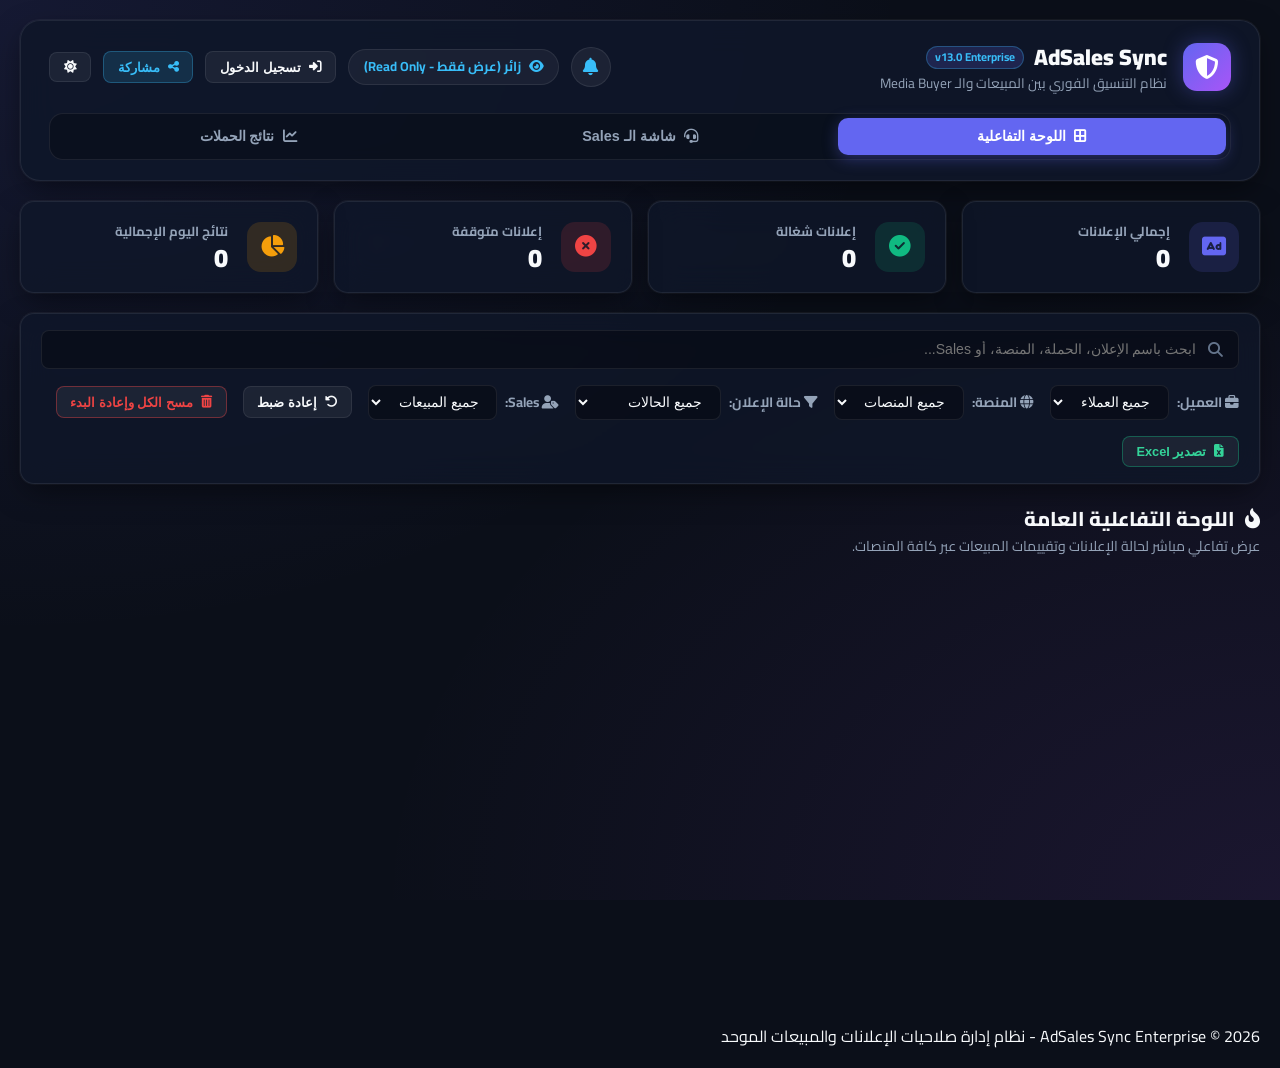
<file: index.html>
<!DOCTYPE html>
<html lang="ar" dir="rtl">
<head>
    <meta charset="UTF-8">
    <meta name="viewport" content="width=device-width, initial-scale=1.0">
    <title>تتبع أداء الإعلانات والمبيعات | AdSales Sync Enterprise v13.0</title>
    <!-- GOOGLE FONTS & FONTAWESOME -->
    <link rel="preconnect" href="https://fonts.googleapis.com">
    <link rel="preconnect" href="https://fonts.gstatic.com" crossorigin>
    <link href="https://fonts.googleapis.com/css2?family=Cairo:wght@400;600;700;800;900&family=Inter:wght@400;600;700;800;900&display=swap" rel="stylesheet">
    <link rel="stylesheet" href="https://cdnjs.cloudflare.com/ajax/libs/font-awesome/6.4.0/css/all.min.css">
    <!-- MAIN ENTERPRISE STYLESHEET -->
    <link rel="stylesheet" href="style.css?v=13.0">
</head>
<body class="dark-mode">
    <div class="app-container">
        <!-- HEADER SECTION -->
        <header class="main-header">
            <div class="header-top-row">
                <div class="brand-section">
                    <div class="logo-icon">
                        <i class="fa-solid fa-shield-halved"></i>
                    </div>
                    <div class="brand-text">
                        <h1>AdSales Sync <span class="version-tag">v13.0 Enterprise</span></h1>
                        <p>نظام التنسيق الفوري بين المبيعات والـ Media Buyer</p>
                    </div>
                </div>
                <div class="header-actions-row">
                    <!-- NOTIFICATION BELL -->
                    <div id="notification-bell-btn" class="notification-bell-container" title="مركز الإشعارات والتنبيهات الحية">
                        <i class="fa-solid fa-bell"></i>
                        <span id="unread-count-badge" class="unread-badge hidden">0</span>
                    </div>
                    <!-- ROLE INDICATOR / LOGIN STATUS -->
                    <div id="role-badge" class="role-indicator-badge" title="انقر لتغيير أو تسجيل الدخول بصلاحيتك">
                        <i class="fa-solid fa-eye"></i> <span id="role-text">زائر (عرض فقط - Read Only)</span>
                    </div>
                    <button id="login-role-btn" class="btn btn-secondary btn-sm"><i class="fa-solid fa-right-to-bracket"></i> تسجيل الدخول</button>
                    <button id="logout-btn" class="btn btn-secondary btn-sm hidden"><i class="fa-solid fa-right-from-bracket"></i> خروج</button>
                    <button id="share-link-btn" class="btn btn-share btn-sm"><i class="fa-solid fa-share-nodes"></i> مشاركة</button>
                    <button id="theme-toggle-btn" class="btn btn-secondary btn-sm" title="تبديل المظهر"><i class="fa-solid fa-sun"></i></button>
                </div>
            </div>
            <!-- VIEW SWITCHER TABS -->
            <div class="view-switcher">
                <button class="nav-btn active" data-view="live-board"><i class="fa-solid fa-border-all"></i> اللوحة التفاعلية</button>
                <button class="nav-btn" data-view="sales-view"><i class="fa-solid fa-headset"></i> شاشة الـ Sales</button>
                <button class="nav-btn" data-view="results-view"><i class="fa-solid fa-chart-line"></i> نتائج الحملات</button>
                <button class="nav-btn admin-mb-only hidden" data-view="media-buyer-view"><i class="fa-solid fa-sliders"></i> إدارة الحملات</button>
            </div>
        </header>
        <!-- METRICS OVERVIEW BAR -->
        <section class="metrics-bar">
            <div class="metric-card card-total">
                <div class="metric-icon"><i class="fa-solid fa-rectangle-ad"></i></div>
                <div class="metric-info"><span class="metric-label">إجمالي الإعلانات</span><h3 id="stat-total-ads">0</h3></div>
            </div>
            <div class="metric-card card-winning">
                <div class="metric-icon"><i class="fa-solid fa-circle-check"></i></div>
                <div class="metric-info"><span class="metric-label">إعلانات شغالة</span><h3 id="stat-winning-ads">0</h3></div>
            </div>
            <div class="metric-card card-pause">
                <div class="metric-icon"><i class="fa-solid fa-circle-xmark"></i></div>
                <div class="metric-info"><span class="metric-label">إعلانات متوقفة</span><h3 id="stat-pause-ads">0</h3></div>
            </div>
            <div class="metric-card card-testing">
                <div class="metric-icon"><i class="fa-solid fa-chart-pie"></i></div>
                <div class="metric-info"><span class="metric-label">نتائج اليوم الإجمالية</span><h3 id="stat-results-today">0</h3></div>
            </div>
        </section>
        <!-- FILTERS & SEARCH CONTROLS -->
        <section class="controls-bar">
            <div class="search-box">
                <i class="fa-solid fa-magnifying-glass"></i>
                <input type="text" id="search-input" placeholder="ابحث باسم الإعلان، الحملة، المنصة، أو Sales...">
            </div>
            <div class="filter-group">
                <div class="filter-item">
                    <label for="filter-client"><i class="fa-solid fa-briefcase"></i> العميل:</label>
                    <select id="filter-client"><option value="all">جميع العملاء</option></select>
                </div>
                <div class="filter-item">
                    <label for="filter-platform"><i class="fa-solid fa-globe"></i> المنصة:</label>
                    <select id="filter-platform"><option value="all">جميع المنصات</option><option value="meta">🔵 Meta</option><option value="tiktok">🎵 TikTok</option><option value="google">🔴 Google</option><option value="snapchat">🟡 Snapchat</option></select>
                </div>
                <div class="filter-item">
                    <label for="filter-status"><i class="fa-solid fa-filter"></i> حالة الإعلان:</label>
                    <select id="filter-status"><option value="all">جميع الحالات</option><option value="active">🟢 شغال (نشط)</option><option value="pause">🔴 متوقف</option></select>
                </div>
                <div class="filter-item">
                    <label for="filter-sales"><i class="fa-solid fa-user-tag"></i> Sales:</label>
                    <select id="filter-sales"><option value="all">جميع المبيعات</option></select>
                </div>
                <button id="reset-filters-btn" class="btn btn-secondary btn-sm"><i class="fa-solid fa-rotate-left"></i> إعادة ضبط</button>
                <button id="reset-all-ads-btn" class="btn btn-secondary btn-sm admin-mb-only" style="color:#ef4444; border-color:rgba(239,68,68,0.4);"><i class="fa-solid fa-trash-can"></i> مسح الكل وإعادة البدء</button>
                <button id="export-excel-btn" class="btn btn-secondary btn-sm" style="color:#34d399; border-color:rgba(16,185,129,0.4);"><i class="fa-solid fa-file-excel"></i> تصدير Excel</button>
            </div>
        </section>
        <!-- MAIN CONTENT PANELS -->
        <main class="main-content">
            <section id="view-live-board" class="view-panel active">
                <div class="panel-header"><h2><i class="fa-solid fa-fire-flame-curved"></i> اللوحة التفاعلية العامة</h2><p>عرض تفاعلي مباشر لحالة الإعلانات وتقييمات المبيعات عبر كافة المنصات.</p></div>
                <div id="live-ads-grid" class="campaigns-stack-container"></div>
            </section>
            <section id="view-sales-view" class="view-panel">
                <div class="panel-header"><h2><i class="fa-solid fa-headset"></i> شاشة الـ Sales (تقييم جودة الـ Leads والتوجيه)</h2><p>قم بتحديد جودة المحادثات لكل إعلان وكتابة ملاحظاتك للميديا باير (خاص بحسابات Sales أو Admin).</p></div>
                <div class="table-responsive desktop-only"><table class="data-table"><thead><tr><th>المنصة</th><th>الإعلان والهدف</th><th>الحملة والمجموعة</th><th>الـ Sales</th><th>جودة الـ Leads (تقييمك)</th><th>حالة الإعلان (تنفيذ الميديا باير)</th><th>ملاحظاتك للميديا باير</th><th>التحديث</th></tr></thead><tbody id="sales-table-body"></tbody></table></div>
                <div id="sales-mobile-cards" class="sales-mobile-grid mobile-only"></div>
            </section>
            <section id="view-results-view" class="view-panel">
                <div class="panel-header" style="display: flex; justify-content: space-between; align-items: center; flex-wrap: wrap; gap: 12px;"><div><h2><i class="fa-solid fa-chart-line"></i> نتائج الحملات (Campaign Results)</h2><p>تقرير مباشر لعدد الرسائل/النتائج والتاريخ لكل إعلان بدون الحاجة لإرسال Screenshots.</p></div><div style="display: flex; gap: 10px; align-items: center; flex-wrap: wrap;"><div style="display: flex; align-items: center; gap: 6px; background: rgba(255,255,255,0.06); padding: 6px 12px; border-radius: 8px; border: 1px solid var(--border-color);"><label for="results-date-picker" style="font-size: 0.82rem; font-weight: 700; color: var(--text-secondary);"><i class="fa-solid fa-calendar-days"></i> تاريخ التقرير:</label><input type="date" id="results-date-picker" style="background: transparent; color: var(--text-color); border: none; font-size: 0.85rem; font-weight: 700; font-family: inherit; cursor: pointer;"></div><button id="export-results-excel-btn" class="btn btn-secondary btn-sm" style="color:#34d399; border-color:rgba(16,185,129,0.4);"><i class="fa-solid fa-file-excel"></i> تصدير التقرير (Excel)</button></div></div>
                <div class="table-responsive desktop-only"><table class="data-table"><thead><tr id="results-table-header"><th>المنصة</th><th>الإعلان والهدف</th><th>الحملة والمجموعة</th><th>التاريخ (انقر للتغيير بالتقويم)</th><th>عدد الرسائل (النتيجة الرئيسية)</th><th>المؤشرات المخصصة (إضافة/حذف)</th><th>إجراءات التقويم والنتائج</th></tr></thead><tbody id="results-table-body"></tbody></table></div>
                <div id="results-mobile-cards" class="sales-mobile-grid mobile-only"></div>
            </section>
            <section id="view-media-buyer-view" class="view-panel">
                <div class="panel-header" style="display: flex; justify-content: space-between; align-items: center; flex-wrap: wrap; gap: 12px;"><div><h2><i class="fa-solid fa-sliders"></i> إدارة وتعيين الإعلانات (Media Buyer & Admin Desk)</h2><p>إضافة وتعديل بيانات الإعلانات وتحديد المنصة والهدف وتعيين الـ Sales.</p></div><button class="btn btn-primary btn-md open-add-ad-modal-btn"><i class="fa-solid fa-plus-circle"></i> + إضافة حملة إعلانية جديدة</button></div>
                <div class="table-responsive desktop-only"><table class="data-table"><thead><tr><th>المنصة</th><th>اسم الإعلان</th><th>المجموعة الإعلانية</th><th>اسم الحملة</th><th>الـ Sales المتابع</th><th>تقييم الجودة</th><th>حالة الإعلان</th><th>التحكم والإجراءات</th></tr></thead><tbody id="media-buyer-table-body"></tbody></table></div>
            </section>
        </main>
        <!-- MODALS CONTAINER -->
        <div id="role-modal" class="modal-overlay hidden">
            <div class="modal-content" style="max-width: 440px;">
                <div class="modal-header"><h3><i class="fa-solid fa-lock"></i> تسجيل دخول الأعضاء</h3><button class="close-btn" id="close-role-modal-btn"><i class="fa-solid fa-xmark"></i></button></div>
                <form id="role-form">
                    <div class="form-group"><label for="login-username">اسم المستخدم (Username) <span class="required">*</span></label><input type="text" id="login-username" placeholder="أدخل اسم المستخدم الخاص بك" required></div>
                    <div class="form-group"><label for="login-password">كلمة المرور (Password) <span class="required">*</span></label><input type="password" id="login-password" placeholder="أدخل كلمة المرور" required></div>
                    <div class="modal-footer"><button type="button" class="btn btn-secondary" id="cancel-role-modal-btn">إلغاء</button><button type="submit" class="btn btn-primary"><i class="fa-solid fa-right-to-bracket"></i> تسجيل الدخول</button></div>
                </form>
            </div>
        </div>
        <div id="ad-modal" class="modal-overlay hidden">
            <div class="modal-content" style="max-width: 720px;">
                <div class="modal-header"><h3 id="modal-title"><i class="fa-solid fa-layer-group"></i> إنشاء حملة إعلانية جديدة</h3><button class="close-btn" id="close-modal-btn"><i class="fa-solid fa-xmark"></i></button></div>
                <form id="ad-form"><input type="hidden" id="ad-id">
                    <div class="form-row"><div class="form-group"><label for="ad-client">اسم حساب العميل / البراند <span class="required">*</span></label><input type="text" id="ad-client" placeholder="مثال: شركة الفارس للأمن والسلامة" required></div><div class="form-group"><label for="ad-campaign">اسم الحملة (Campaign Name) <span class="required">*</span></label><input type="text" id="ad-campaign" placeholder="مثال: Campaign_FireSafety_Cairo" required></div></div>
                    <div class="form-row"><div class="form-group"><label for="ad-platform">المنصة الإعلانية (Platform) <span class="required">*</span></label><select id="ad-platform" required><option value="meta">🔵 Meta (Facebook & Instagram)</option><option value="tiktok">🎵 TikTok Ads</option><option value="google">🔴 Google Ads</option><option value="snapchat">🟡 Snapchat Ads</option></select></div><div class="form-group"><label for="ad-objective">نوع/هدف الحملة (Objective)</label><input type="text" id="ad-objective" placeholder="مثال: رسائل واتساب مباشرة"></div></div>
                    <div class="form-group"><label for="ad-sales">مسؤول المبيعات المتابع (Sales Rep) <span class="required">*</span></label><select id="ad-sales" required><option value="" disabled selected>-- اختر مسؤول المبيعات --</option></select></div>
                    <div id="single-ad-edit-fields" class="hidden form-row"><div class="form-group"><label for="ad-name">اسم الإعلان / الكود <span class="required">*</span></label><input type="text" id="ad-name" placeholder="مثال: Ad 01 - Carousel"></div><div class="form-group"><label for="ad-adset">المجموعة الإعلانية (AdSet) <span class="required">*</span></label><input type="text" id="ad-adset" placeholder="مثال: AdSet_Business_Owners"></div></div>
                    <div id="multi-adset-builder-wrapper"><div style="display:flex; justify-content:space-between; align-items:center; margin-bottom:10px;"><h4 style="font-size:0.95rem; font-weight:800; color:var(--accent-blue);"><i class="fa-solid fa-cubes"></i> هيكل المجموعات الإعلانية الإعلانات (AdSets Builder)</h4><button type="button" class="btn btn-secondary btn-sm" onclick="addAdSetToBuilder()"><i class="fa-solid fa-plus"></i> + إضافة مجموعة جدیدة</button></div><div id="adset-builder-container" style="display:flex; flex-direction:column; gap:12px;"></div></div>
                    <div class="form-group"><label for="ad-notes">توجيهات أولية للـ Sales (اختياري)</label><textarea id="ad-notes" rows="2" placeholder="أضف ملاحظات تفيد المبيعات..."></textarea></div>
                    <div class="modal-footer"><button type="button" class="btn btn-secondary" id="cancel-modal-btn">إلغاء</button><button type="submit" class="btn btn-primary"><i class="fa-solid fa-floppy-disk"></i> <span id="submit-ad-btn-text">حفظ الإعلان</span></button></div>
                </form>
            </div>
        </div>
        <div id="daily-result-modal" class="modal-overlay hidden">
            <div class="modal-content" style="max-width: 480px;">
                <div class="modal-header"><h3><i class="fa-solid fa-calendar-plus"></i> تسجيل وتحديث نتائج اليوم بالتقويم</h3><button class="close-btn" onclick="document.getElementById('daily-result-modal').classList.add('hidden');"><i class="fa-solid fa-xmark"></i></button></div>
                <form id="daily-result-form"><input type="hidden" id="entry-ad-id"><div class="form-group"><label for="entry-date"><i class="fa-solid fa-calendar-day"></i> اختر التاريخ (Date) <span class="required">*</span></label><input type="date" id="entry-date" required style="font-weight:700;"></div><div id="dynamic-metrics-inputs-container"></div><div class="modal-footer"><button type="button" class="btn btn-secondary" onclick="document.getElementById('daily-result-modal').classList.add('hidden');">إلغاء</button><button type="submit" class="btn btn-primary"><i class="fa-solid fa-floppy-disk"></i> حفظ نتائج التاريخ</button></div></form>
            </div>
        </div>
        <div id="custom-metric-modal" class="modal-overlay hidden">
            <div class="modal-content" style="max-width: 460px;">
                <div class="modal-header"><h3><i class="fa-solid fa-plus-square"></i> إضافة مؤشر مخصص للإعلان</h3><button class="close-btn" onclick="document.getElementById('custom-metric-modal').classList.add('hidden');"><i class="fa-solid fa-xmark"></i></button></div>
                <form id="custom-metric-form"><input type="hidden" id="metric-ad-id"><div class="form-group"><label for="metric-label">اسم المؤشر الجديد <span class="required">*</span></label><input type="text" id="metric-label" placeholder="مثال: CPR أو Frequency" required></div><div class="form-group"><label for="metric-unit">وحدة القياس (اختياري)</label><input type="text" id="metric-unit" placeholder="مثال: ج.م / % / محادثة"></div><div class="modal-footer"><button type="button" class="btn btn-secondary" onclick="document.getElementById('custom-metric-modal').classList.add('hidden');">إلغاء</button><button type="submit" class="btn btn-primary"><i class="fa-solid fa-plus-circle"></i> إضافة المؤشر</button></div></form>
            </div>
        </div>
        <!-- HISTORICAL LOG & ANALYTICS MODAL (FOR ALL USERS) -->
        <div id="history-modal" class="modal-overlay hidden">
            <div class="modal-content" style="max-width: 820px;">
                <div class="modal-header"><h3 id="history-modal-title"><i class="fa-solid fa-clock-rotate-left"></i> سجل وتقارير نتائج الإعلان بالتقويم</h3><button class="close-btn" onclick="document.getElementById('history-modal').classList.add('hidden');"><i class="fa-solid fa-xmark"></i></button></div>
                <div class="history-filter-bar" style="background: rgba(0,0,0,0.3); border: 1px solid var(--border-color); padding: 12px; border-radius: 12px; display: flex; flex-direction: column; gap: 10px;"><div style="display: flex; gap: 8px; flex-wrap: wrap; align-items: center; justify-content: space-between;"><div style="display: flex; gap: 6px; flex-wrap: wrap; align-items: center;"><span style="font-size: 0.8rem; font-weight: 800; color: var(--text-secondary);"><i class="fa-solid fa-filter"></i> الفلترة الزمنية:</span><button type="button" class="btn btn-secondary btn-sm history-preset-btn active" data-preset="all">🌐 الكل</button><button type="button" class="btn btn-secondary btn-sm history-preset-btn" data-preset="7days">⚡ آخر 7 أيام</button><button type="button" class="btn btn-secondary btn-sm history-preset-btn" data-preset="30days">📅 آخر 30 يوم</button><button type="button" class="btn btn-secondary btn-sm history-preset-btn" data-preset="thisMonth">🗓️ هذا الشهر</button></div><div style="display:flex; gap:6px;"><button type="button" id="copy-history-report-btn" class="btn btn-share btn-sm"><i class="fa-solid fa-copy"></i> 📋 نسخ الواتساب</button><button type="button" id="export-history-excel-btn" class="btn btn-secondary btn-sm" style="color:#34d399; border-color:rgba(16,185,129,0.4);"><i class="fa-solid fa-file-excel"></i> تصدير Excel</button></div></div><div style="display: flex; gap: 10px; align-items: center; flex-wrap: wrap; font-size: 0.82rem; font-weight: 700; color: var(--text-secondary);"><div style="display: flex; align-items: center; gap: 4px;"><label>من (From):</label><input type="date" id="history-start-date" style="background: rgba(0,0,0,0.4); color: var(--text-primary); border: 1px solid var(--border-color); padding: 4px 8px; border-radius: 6px; font-size: 0.8rem; font-family: inherit;"></div><div style="display: flex; align-items: center; gap: 4px;"><label>إلى (To):</label><input type="date" id="history-end-date" style="background: rgba(0,0,0,0.4); color: var(--text-primary); border: 1px solid var(--border-color); padding: 4px 8px; border-radius: 6px; font-size: 0.8rem; font-family: inherit;"></div><button type="button" id="apply-custom-history-date-btn" class="btn btn-primary btn-sm" style="padding: 3px 10px; font-size: 0.78rem;">تطبيق النطاق</button></div></div>
                <div id="history-kpi-cards" style="display: grid; grid-template-columns: repeat(auto-fit, minmax(170px, 1fr)); gap: 10px;"></div>
                <div id="history-chart-container" style="background: rgba(0,0,0,0.25); border: 1px solid var(--border-color); border-radius: 12px; padding: 12px; display: flex; flex-direction: column; gap: 8px;"><div style="display: flex; justify-content: space-between; align-items: center; font-size: 0.82rem; font-weight: 800; color: var(--accent-blue);"><span><i class="fa-solid fa-chart-simple"></i> الرسم البياني لأداء الفترة المختارة</span><span id="history-chart-range-label" style="font-size: 0.75rem; color: var(--text-muted);"></span></div><div id="history-bar-chart" style="display: flex; align-items: flex-end; gap: 8px; height: 130px; padding-top: 20px; overflow-x: auto; border-bottom: 1px solid rgba(255,255,255,0.1);"></div></div>
                <div style="padding: 0.5rem 0;"><div class="table-responsive"><table class="data-table"><thead><tr id="history-table-header"><th>التاريخ (Date)</th><th>عدد النتائج / الرسائل</th><th>المؤشرات المخصصة</th></tr></thead><tbody id="history-table-body"></tbody></table></div></div>
                <div class="modal-footer"><button type="button" class="btn btn-secondary" onclick="document.getElementById('history-modal').classList.add('hidden');">إغلاق السجل</button></div>
            </div>
        </div>
        <!-- NOTIFICATION DRAWER DROPDOWN -->
        <div id="notification-drawer" class="notification-drawer hidden">
            <div class="drawer-header">
                <h4><i class="fa-solid fa-bell" style="color:var(--accent-blue);"></i> مركز الإشعارات الحية</h4>
                <button id="mark-all-read-btn" class="btn btn-secondary btn-sm" style="font-size:0.75rem; padding:2px 8px;"><i class="fa-solid fa-check-double"></i> تم قراءة الكل</button>
            </div>
            <div id="notifications-list" class="drawer-body"></div>
        </div>
        <!-- FLOATING TOAST NOTIFICATIONS CONTAINER -->
        <div id="toast-container" class="toast-container"></div>
        <footer class="app-footer"><p>AdSales Sync Enterprise &copy; 2026 - نظام إدارة صلاحيات الإعلانات والمبيعات الموحد</p></footer>
    </div>
    <script src="app.js?v=13.0"></script>
</body>
</html>
</file>
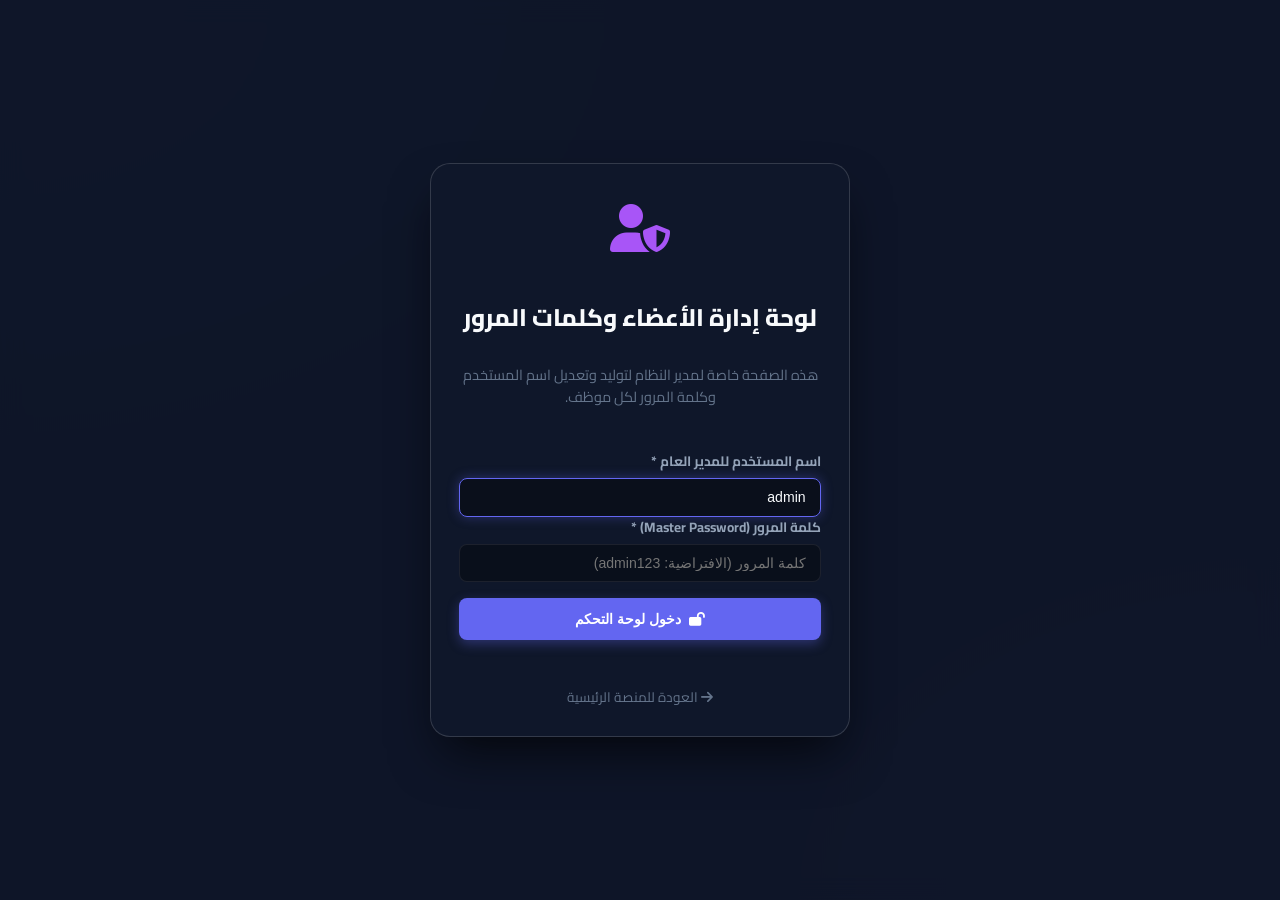
<file: admin.html>
<!DOCTYPE html>
<html lang="ar" dir="rtl">
<head>
    <meta charset="UTF-8">
    <meta name="viewport" content="width=device-width, initial-scale=1.0, maximum-scale=1.0, user-scalable=no">
    <title>لوحة التحكم وإدارة الصلاحيات والشركاء | AdSales Sync Admin</title>
    <link rel="preconnect" href="https://fonts.googleapis.com">
    <link rel="preconnect" href="https://fonts.gstatic.com" crossorigin>
    <link href="https://fonts.googleapis.com/css2?family=Cairo:wght@400;600;700;800;900&family=Inter:wght@400;500;600;700;800&display=swap" rel="stylesheet">
    <link rel="stylesheet" href="https://cdnjs.cloudflare.com/ajax/libs/font-awesome/6.4.0/css/all.min.css">
    <link rel="stylesheet" href="style.css?v=5.0">
    <style>
        .admin-auth-overlay {
            position: fixed; top: 0; left: 0; width: 100%; height: 100%;
            background: rgba(15, 23, 42, 0.95); backdrop-filter: blur(12px);
            z-index: 99999; display: flex; align-items: center; justify-content: center; padding: 1rem;
        }
        .admin-card-header { display: flex; justify-content: space-between; align-items: center; margin-bottom: 1.5rem; }
        .badge-role { padding: 0.25rem 0.75rem; border-radius: 999px; font-size: 0.8rem; font-weight: 700; }
        .badge-admin { background: rgba(236, 72, 153, 0.2); color: #f472b6; border: 1px solid rgba(236, 72, 153, 0.4); }
        .badge-mediabuyer { background: rgba(59, 130, 246, 0.2); color: #60a5fa; border: 1px solid rgba(59, 130, 246, 0.4); }
        .badge-sales { background: rgba(16, 185, 129, 0.2); color: #34d399; border: 1px solid rgba(16, 185, 129, 0.4); }
        .user-tag-display {
            font-family: 'Inter', monospace; background: var(--surface-bg);
            padding: 0.2rem 0.6rem; border-radius: 6px; border: 1px solid var(--border-color);
            font-size: 0.85rem; color: var(--accent-gold); font-weight: 600;
        }
    </style>
</head>
<body class="dark-mode">

    <div id="admin-auth-gate" class="admin-auth-overlay">
        <div class="modal-content" style="max-width: 420px; text-align: center; border: 1px solid rgba(168, 85, 247, 0.4);">
            <div style="font-size: 3rem; color: var(--accent-purple); margin-bottom: 1rem;">
                <i class="fa-solid fa-user-shield"></i>
            </div>
            <h2 style="margin-bottom: 0.5rem; font-weight: 800;">لوحة إدارة الأعضاء وكلمات المرور</h2>
            <p style="color: var(--text-muted); font-size: 0.9rem; margin-bottom: 1.5rem;">
                هذه الصفحة خاصة لمدير النظام لتوليد وتعديل اسم المستخدم وكلمة المرور لكل موظف.
            </p>
            <form id="admin-login-form">
                <div class="form-group" style="text-align: right;">
                    <label for="admin-user-input">اسم المستخدم للمدير العام <span class="required">*</span></label>
                    <input type="text" id="admin-user-input" value="admin" placeholder="اسم المستخدم (الافتراضي: admin)" required autofocus>
                </div>
                <div class="form-group" style="text-align: right;">
                    <label for="admin-pass-input">كلمة المرور (Master Password) <span class="required">*</span></label>
                    <input type="password" id="admin-pass-input" placeholder="كلمة المرور (الافتراضية: admin123)" required>
                </div>
                <button type="submit" class="btn btn-primary" style="width: 100%; justify-content: center; padding: 0.8rem; margin-top: 1rem;">
                    <i class="fa-solid fa-lock-open"></i> دخول لوحة التحكم
                </button>
            </form>
            <div style="margin-top: 1.5rem;">
                <a href="/" style="color: var(--text-muted); text-decoration: none; font-size: 0.85rem;"><i class="fa-solid fa-arrow-right"></i> العودة للمنصة الرئيسية</a>
            </div>
        </div>
    </div>

    <div class="app-container" id="admin-main-dashboard" style="display: none;">
        <header class="main-header">
            <div class="header-top-row">
                <div class="brand-section">
                    <div class="logo-icon" style="background: linear-gradient(135deg, #a855f7, #ec4899);"><i class="fa-solid fa-sliders"></i></div>
                    <div class="brand-text">
                        <h1>AdSales Sync <span class="version-tag" style="background: rgba(168, 85, 247, 0.2); color: #c084fc;">Admin Desk</span></h1>
                        <p>إدارة أسماء المستخدمين وكلمات المرور والصلاحيات</p>
                    </div>
                </div>

                <div class="header-actions-row">
                    <button id="add-user-btn" class="btn btn-primary btn-sm"><i class="fa-solid fa-user-plus"></i> إنشاء حساب جديد</button>
                    <a href="/" class="btn btn-secondary btn-sm"><i class="fa-solid fa-house"></i> المنصة الرئيسية</a>
                    <button id="admin-logout-btn" class="btn btn-icon btn-sm" title="خروج"><i class="fa-solid fa-power-off"></i></button>
                </div>
            </div>
        </header>

        <section class="metrics-bar">
            <div class="metric-card card-total">
                <div class="metric-icon" style="color: #c084fc;"><i class="fa-solid fa-users"></i></div>
                <div class="metric-info">
                    <span class="metric-label">إجمالي الأعضاء</span>
                    <h3 id="stat-users-count">0</h3>
                </div>
            </div>
            <div class="metric-card card-winning">
                <div class="metric-icon" style="color: #60a5fa;"><i class="fa-solid fa-chart-line"></i></div>
                <div class="metric-info">
                    <span class="metric-label">Media Buyers</span>
                    <h3 id="stat-mb-count">0</h3>
                </div>
            </div>
            <div class="metric-card card-testing">
                <div class="metric-icon" style="color: #34d399;"><i class="fa-solid fa-headset"></i></div>
                <div class="metric-info">
                    <span class="metric-label">فريق المبيعات (Sales)</span>
                    <h3 id="stat-sales-count">0</h3>
                </div>
            </div>
        </section>

        <main class="main-content">
            <section class="view-panel active">
                <div class="admin-card-header">
                    <div>
                        <h2><i class="fa-solid fa-users-gear"></i> دليل الحسابات وكلمات المرور (User Directory)</h2>
                        <p style="color: var(--text-muted);">تحكم في اسم المستخدم وكلمة المرور والصلاحية لكل موظف في الشركة.</p>
                    </div>
                </div>

                <div class="table-responsive">
                    <table class="data-table">
                        <thead>
                            <tr>
                                <th>اسم الموظف</th>
                                <th>اسم المستخدم (Username)</th>
                                <th>كلمة المرور (Password)</th>
                                <th>الصلاحية (Role)</th>
                                <th>الحالة</th>
                                <th>إجراءات</th>
                            </tr>
                        </thead>
                        <tbody id="users-table-body"></tbody>
                    </table>
                </div>
            </section>
        </main>

        <footer class="app-footer">
            <p>AdSales Sync Enterprise Admin &copy; 2026 - لوحة التحكم المركزية للحسابات والصلاحيات</p>
        </footer>
    </div>

    <div id="user-modal" class="modal-overlay hidden">
        <div class="modal-content">
            <div class="modal-header">
                <h3 id="user-modal-title"><i class="fa-solid fa-user-plus"></i> إنشاء حساب عضو جديد</h3>
                <button id="close-user-modal-btn" class="close-btn"><i class="fa-solid fa-xmark"></i></button>
            </div>
            <form id="user-form">
                <input type="hidden" id="user-id">

                <div class="form-group">
                    <label for="user-name">اسم الموظف / العضو <span class="required">*</span></label>
                    <input type="text" id="user-name" placeholder="مثال: أحمد محمود" required>
                </div>

                <div class="form-row">
                    <div class="form-group">
                        <label for="user-username">اسم المستخدم (Username) <span class="required">*</span></label>
                        <input type="text" id="user-username" placeholder="مثال: ahmed.sales" required>
                    </div>
                    <div class="form-group">
                        <label for="user-password">كلمة المرور (Password) <span class="required">*</span></label>
                        <input type="text" id="user-password" placeholder="مثال: Pass1234" required>
                    </div>
                </div>

                <div class="form-group">
                    <label for="user-role">الصلاحية (Role) <span class="required">*</span></label>
                    <select id="user-role" required>
                        <option value="sales">🎧 مسؤول مبيعات (Sales Rep)</option>
                        <option value="mediabuyer">📊 Media Buyer (إدارة الحملات)</option>
                        <option value="admin">👑 المدير العام (Admin)</option>
                    </select>
                </div>

                <div class="modal-footer">
                    <button type="button" id="cancel-user-modal-btn" class="btn btn-secondary">إلغاء</button>
                    <button type="submit" class="btn btn-primary"><i class="fa-solid fa-floppy-disk"></i> حفظ الحساب</button>
                </div>
            </form>
        </div>
    </div>

    <script src="admin.js?v=5.0"></script>
</body>
</html>
</file>
<file: style.css>
/* REAL-TIME NOTIFICATION SYSTEM & ALERT CENTER (v13.0) */
.notification-bell-container {
    position: relative;
    background: rgba(255, 255, 255, 0.06);
    border: 1px solid var(--border-color);
    width: 40px;
    height: 40px;
    border-radius: 50%;
    display: flex;
    align-items: center;
    justify-content: center;
    font-size: 1.1rem;
    color: var(--accent-blue);
    cursor: pointer;
    transition: all 0.25s ease;
}

.notification-bell-container:hover {
    background: rgba(56, 189, 248, 0.15);
    border-color: var(--accent-blue);
    transform: scale(1.05);
}

.unread-badge {
    position: absolute;
    top: -4px;
    right: -4px;
    background: #ef4444;
    color: #ffffff;
    font-size: 0.7rem;
    font-weight: 900;
    min-width: 18px;
    height: 18px;
    border-radius: 10px;
    display: flex;
    align-items: center;
    justify-content: center;
    padding: 0 4px;
    box-shadow: 0 0 10px rgba(239, 68, 68, 0.8);
    border: 2px solid var(--bg-main);
    animation: pulseBadge 2s infinite;
}

@keyframes pulseBadge {
    0% { transform: scale(1); box-shadow: 0 0 0 0 rgba(239, 68, 68, 0.7); }
    70% { transform: scale(1.1); box-shadow: 0 0 0 6px rgba(239, 68, 68, 0); }
    100% { transform: scale(1); box-shadow: 0 0 0 0 rgba(239, 68, 68, 0); }
}

.notification-drawer {
    position: absolute;
    top: 85px;
    left: 2rem;
    width: 360px;
    max-height: 420px;
    background: var(--bg-card);
    backdrop-filter: blur(20px);
    -webkit-backdrop-filter: blur(20px);
    border: 1px solid var(--border-color);
    border-radius: var(--radius-lg);
    box-shadow: 0 20px 40px rgba(0, 0, 0, 0.6);
    z-index: 99999;
    display: flex;
    flex-direction: column;
    overflow: hidden;
    animation: slideDownDrawer 0.25s ease;
}

@keyframes slideDownDrawer {
    from { opacity: 0; transform: translateY(-10px); }
    to { opacity: 1; transform: translateY(0); }
}

.drawer-header {
    padding: 12px 16px;
    background: rgba(0, 0, 0, 0.25);
    border-bottom: 1px solid var(--border-color);
    display: flex;
    justify-content: space-between;
    align-items: center;
}

.drawer-header h4 {
    font-size: 0.95rem;
    font-weight: 800;
    display: flex;
    align-items: center;
    gap: 8px;
}

.drawer-body {
    padding: 8px;
    overflow-y: auto;
    display: flex;
    flex-direction: column;
    gap: 6px;
    max-height: 350px;
}

.notification-item {
    padding: 10px 12px;
    border-radius: var(--radius-sm);
    background: rgba(255, 255, 255, 0.03);
    border: 1px solid rgba(255, 255, 255, 0.05);
    display: flex;
    gap: 10px;
    align-items: flex-start;
    transition: background 0.2s ease;
    cursor: pointer;
}

.notification-item:hover {
    background: rgba(255, 255, 255, 0.07);
}

.notification-item.unread {
    border-right: 3px solid var(--accent-blue);
    background: rgba(56, 189, 248, 0.08);
}

.notification-item.unread.urgent {
    border-right-color: #ef4444;
    background: rgba(239, 68, 68, 0.12);
}

.notification-icon {
    font-size: 1.1rem;
    margin-top: 2px;
}

.notification-content {
    flex: 1;
}

.notification-title {
    font-size: 0.84rem;
    font-weight: 800;
    margin-bottom: 2px;
    color: var(--text-primary);
}

.notification-msg {
    font-size: 0.78rem;
    color: var(--text-secondary);
    line-height: 1.3;
}

.notification-time {
    font-size: 0.7rem;
    color: var(--text-muted);
    margin-top: 4px;
}

/* FLOATING TOAST POPUPS */
.toast-container {
    position: fixed;
    top: 24px;
    left: 24px;
    z-index: 999999;
    display: flex;
    flex-direction: column;
    gap: 10px;
    pointer-events: none;
}

.toast-item {
    pointer-events: auto;
    min-width: 320px;
    max-width: 400px;
    background: #0f172a;
    border: 1px solid var(--border-color);
    border-radius: var(--radius-md);
    padding: 12px 16px;
    box-shadow: 0 15px 30px rgba(0, 0, 0, 0.6);
    display: flex;
    align-items: flex-start;
    gap: 12px;
    color: #ffffff;
    animation: toastIn 0.35s cubic-bezier(0.175, 0.885, 0.32, 1.275);
    position: relative;
    overflow: hidden;
}

@keyframes toastIn {
    from { opacity: 0; transform: translateX(-50px) scale(0.9); }
    to { opacity: 1; transform: translateX(0) scale(1); }
}

.toast-item.toast-urgent {
    border-color: rgba(239, 68, 68, 0.5);
    background: linear-gradient(135deg, #1e1b4b, #0f172a);
}

.toast-item.toast-success {
    border-color: rgba(16, 185, 129, 0.5);
}

.toast-close {
    background: transparent;
    border: none;
    color: var(--text-muted);
    cursor: pointer;
    font-size: 0.9rem;
    padding: 2px;
}

.toast-close:hover { color: #ffffff; }

body.light-mode .notification-drawer {
    background: #ffffff !important;
    border-color: #cbd5e1 !important;
    box-shadow: 0 20px 40px rgba(15, 23, 42, 0.2) !important;
}

body.light-mode .notification-item {
    background: #f8fafc !important;
    border-color: #e2e8f0 !important;
}

body.light-mode .toast-item {
    background: #ffffff !important;
    color: #0f172a !important;
    border-color: #cbd5e1 !important;
    box-shadow: 0 15px 30px rgba(15, 23, 42, 0.2) !important;
}

/* PERFECTED LIGHT MODE DESIGN SYSTEM (v13.0) */
body.light-mode {
    --bg-main: #f1f5f9;
    --bg-card: #ffffff;
    --bg-header: rgba(255, 255, 255, 0.94);
    --border-color: rgba(203, 213, 225, 0.7);
    --border-hover: rgba(99, 102, 241, 0.5);
    --text-primary: #0f172a;
    --text-secondary: #475569;
    --text-muted: #64748b;
    --shadow-card: 0 10px 25px -5px rgba(148, 163, 184, 0.18), 0 0 0 1px rgba(203, 213, 225, 0.4);
    background-image: 
        radial-gradient(at 0% 0%, rgba(99, 102, 241, 0.06) 0px, transparent 50%),
        radial-gradient(at 100% 100%, rgba(56, 189, 248, 0.06) 0px, transparent 50%) !important;
}

body.light-mode .view-switcher {
    background: #e2e8f0 !important;
    border-color: #cbd5e1 !important;
}

body.light-mode .search-box input,
body.light-mode .filter-item select,
body.light-mode .form-group input,
body.light-mode .form-group select,
body.light-mode .form-group textarea {
    background: #ffffff !important;
    color: #0f172a !important;
    border-color: #cbd5e1 !important;
}

body.light-mode .search-box input:focus,
body.light-mode .filter-item select:focus,
body.light-mode .form-group input:focus,
body.light-mode .form-group select:focus,
body.light-mode .form-group textarea:focus {
    border-color: var(--primary-color) !important;
    box-shadow: 0 0 10px rgba(99, 102, 241, 0.25) !important;
}

body.light-mode .campaign-group-card {
    background: #ffffff !important;
    border-color: #e2e8f0 !important;
}

body.light-mode .campaign-header-bar {
    background: linear-gradient(90deg, #f8fafc, #f1f5f9) !important;
    border-bottom-color: #e2e8f0 !important;
}

body.light-mode .campaign-header-bar:hover {
    background: linear-gradient(90deg, #f1f5f9, #e2e8f0) !important;
}

body.light-mode .campaign-header-bar h3 {
    color: #0f172a !important;
}

body.light-mode .adset-title-bar {
    background: #f8fafc !important;
    border-right-color: var(--accent-blue) !important;
    color: #0284c7 !important;
}

body.light-mode .ad-card {
    background: #ffffff !important;
    border-color: #e2e8f0 !important;
    box-shadow: 0 4px 15px rgba(0, 0, 0, 0.04) !important;
}

body.light-mode .table-responsive {
    background: #ffffff !important;
    border-color: #e2e8f0 !important;
}

body.light-mode tr.table-campaign-row {
    background: linear-gradient(90deg, rgba(99, 102, 241, 0.12), #e2e8f0) !important;
    color: #0f172a !important;
    border-bottom-color: var(--primary-color) !important;
}

body.light-mode tr.table-campaign-row td {
    color: #0f172a !important;
}

body.light-mode tr.table-adset-row {
    background: #f1f5f9 !important;
    color: #0284c7 !important;
}

body.light-mode .data-table th {
    background: #f8fafc !important;
    color: #475569 !important;
    border-bottom-color: #e2e8f0 !important;
}

body.light-mode tr.table-ad-child-row:hover {
    background: #f8fafc !important;
}

body.light-mode .modal-content {
    background: #ffffff !important;
    color: #0f172a !important;
    border-color: #cbd5e1 !important;
    box-shadow: 0 25px 50px -12px rgba(15, 23, 42, 0.25) !important;
}

body.light-mode .modal-header h3 {
    color: #0f172a !important;
}

body.light-mode .history-filter-bar,
body.light-mode #history-chart-container {
    background: #f8fafc !important;
    border-color: #e2e8f0 !important;
}

body.light-mode .metrics-slider-container::-webkit-scrollbar-track {
    background: #e2e8f0 !important;
}

body.light-mode .metric-pill {
    background: rgba(99, 102, 241, 0.08) !important;
    border-color: rgba(99, 102, 241, 0.25) !important;
    color: #1e1b4b !important;
}

body.light-mode .sales-note-box {
    background: #f8fafc !important;
    border-color: #cbd5e1 !important;
    color: #334155 !important;
}

/* SLEEK HORIZONTAL GLASS SLIDER FOR CUSTOM METRICS PILLS */
.metrics-slider-container {
    display: flex !important;
    align-items: center !important;
    gap: 6px !important;
    overflow-x: auto !important;
    overflow-y: hidden !important;
    max-width: 210px !important;
    padding: 6px 4px 8px 4px !important;
    white-space: nowrap !important;
    scrollbar-width: thin !important;
    scrollbar-color: #38bdf8 rgba(0, 0, 0, 0.5) !important;
}

.metrics-slider-container::-webkit-scrollbar {
    height: 7px !important;
}

.metrics-slider-container::-webkit-scrollbar-track {
    background: rgba(0, 0, 0, 0.4) !important;
    border-radius: 4px !important;
}

.metrics-slider-container::-webkit-scrollbar-thumb {
    background: #38bdf8 !important;
    border-radius: 4px !important;
    box-shadow: 0 0 8px rgba(56, 189, 248, 0.8) !important;
}

.metrics-slider-container::-webkit-scrollbar-thumb:hover {
    background: #60a5fa !important;
}

.metric-pill {
    background: rgba(99, 102, 241, 0.14) !important;
    border: 1px solid rgba(99, 102, 241, 0.35) !important;
    color: var(--text-primary) !important;
    padding: 3px 8px !important;
    border-radius: 6px !important;
    font-size: 0.78rem !important;
    font-weight: 700 !important;
    white-space: nowrap !important;
    display: inline-flex !important;
    align-items: center !important;
    gap: 4px !important;
    flex-shrink: 0 !important;
}

/* HISTORY BAR CHART STYLING */
.history-preset-btn.active {
    background: var(--primary-color) !important;
    color: #ffffff !important;
    border-color: var(--primary-color) !important;
    box-shadow: 0 0 10px var(--primary-glow) !important;
}

.chart-bar-column {
    display: flex;
    flex-direction: column;
    align-items: center;
    justify-content: flex-end;
    flex: 1;
    min-width: 42px;
    height: 100%;
    position: relative;
}

.chart-bar-fill {
    width: 75%;
    background: linear-gradient(180deg, var(--accent-blue), var(--primary-color));
    border-radius: 6px 6px 0 0;
    transition: height 0.3s ease, background 0.2s ease;
    position: relative;
    cursor: pointer;
}

.chart-bar-fill:hover {
    background: linear-gradient(180deg, var(--accent-green), var(--primary-color));
    box-shadow: 0 0 12px rgba(16, 185, 129, 0.4);
}

.chart-bar-value {
    font-size: 0.75rem;
    font-weight: 900;
    color: var(--status-winning-text);
    margin-bottom: 4px;
}

.chart-bar-label {
    font-size: 0.7rem;
    color: var(--text-muted);
    margin-top: 6px;
    white-space: nowrap;
}

/* HIDE MOBILE CARDS CONTAINERS ON DESKTOP SCREENS */
.mobile-only,
#sales-mobile-cards,
#results-mobile-cards {
    display: none !important;
}

@media (max-width: 768px) {
    .desktop-only {
        display: none !important;
    }
    .mobile-only,
    #sales-mobile-cards,
    #results-mobile-cards {
        display: flex !important;
        flex-direction: column !important;
        gap: 1rem !important;
    }
}

/* DISABLE BROWSER LIGHT/GRAY HIGHLIGHT ON DISABLED INPUTS */
input:disabled,
select:disabled,
textarea:disabled,
.note-input:disabled,
.form-group input:disabled,
.form-group select:disabled {
    background: rgba(255, 255, 255, 0.03) !important;
    border: 1px solid rgba(255, 255, 255, 0.08) !important;
    color: var(--text-muted) !important;
    opacity: 0.6 !important;
    cursor: not-allowed !important;
    box-shadow: none !important;
    -webkit-text-fill-color: var(--text-muted) !important;
}

/* SLEEK DARK GLASS DATE BADGE STYLING */
.date-badge,
button.date-badge,
input[type="date"].date-badge {
    background: rgba(99, 102, 241, 0.15) !important;
    color: #38bdf8 !important;
    border: 1px solid rgba(56, 189, 248, 0.35) !important;
    padding: 4px 10px !important;
    border-radius: 8px !important;
    font-size: 0.83rem !important;
    font-weight: 700 !important;
    font-family: inherit !important;
    cursor: pointer !important;
    display: inline-flex !important;
    align-items: center !important;
    gap: 6px !important;
    transition: all 0.2s ease !important;
    box-shadow: 0 2px 8px rgba(0, 0, 0, 0.2) !important;
}

.date-badge:hover,
button.date-badge:hover {
    background: rgba(99, 102, 241, 0.32) !important;
    border-color: var(--accent-blue) !important;
    color: #ffffff !important;
    transform: translateY(-1px) !important;
}

/* UTILITY CLASSES */
.hidden {
    display: none !important;
}

/* MODAL OVERLAY & DIALOG SYSTEM */
.modal-overlay {
    position: fixed !important;
    top: 0 !important;
    left: 0 !important;
    right: 0 !important;
    bottom: 0 !important;
    width: 100vw !important;
    height: 100vh !important;
    background: rgba(11, 15, 25, 0.85) !important;
    backdrop-filter: blur(12px) !important;
    -webkit-backdrop-filter: blur(12px) !important;
    z-index: 99999 !important;
    display: flex !important;
    align-items: center !important;
    justify-content: center !important;
    padding: 1.25rem !important;
}

.modal-overlay.hidden {
    display: none !important;
}

.modal-content {
    background: #0f172a !important;
    border: 1px solid rgba(255, 255, 255, 0.15) !important;
    border-radius: var(--radius-lg) !important;
    box-shadow: 0 25px 50px -12px rgba(0, 0, 0, 0.7) !important;
    width: 100% !important;
    max-height: 90vh !important;
    overflow-y: auto !important;
    padding: 1.75rem !important;
    display: flex !important;
    flex-direction: column !important;
    gap: 1.25rem !important;
    position: relative !important;
    color: #f8fafc !important;
}

.modal-header {
    display: flex !important;
    justify-content: space-between !important;
    align-items: center !important;
    border-bottom: 1px solid var(--border-color) !important;
    padding-bottom: 1rem !important;
}

.modal-header h3 {
    font-size: 1.2rem !important;
    font-weight: 800 !important;
    display: flex !important;
    align-items: center !important;
    gap: 0.6rem !important;
}

.close-btn {
    background: rgba(255, 255, 255, 0.08) !important;
    border: none !important;
    color: var(--text-secondary) !important;
    width: 34px !important;
    height: 34px !important;
    border-radius: 50% !important;
    cursor: pointer !important;
    display: flex !important;
    align-items: center !important;
    justify-content: center !important;
    font-size: 1rem !important;
    transition: all 0.2s ease !important;
}

.close-btn:hover {
    background: rgba(239, 68, 68, 0.2) !important;
    color: #ef4444 !important;
}

.modal-footer {
    display: flex !important;
    justify-content: flex-end !important;
    gap: 0.75rem !important;
    border-top: 1px solid var(--border-color) !important;
    padding-top: 1.25rem !important;
    margin-top: 0.5rem !important;
}

.form-group {
    display: flex !important;
    flex-direction: column !important;
    gap: 0.4rem !important;
}

.form-group label {
    font-size: 0.85rem !important;
    font-weight: 700 !important;
    color: var(--text-secondary) !important;
}

.form-group input,
.form-group select,
.form-group textarea {
    background: rgba(0, 0, 0, 0.35) !important;
    border: 1px solid var(--border-color) !important;
    border-radius: var(--radius-sm) !important;
    padding: 0.65rem 0.9rem !important;
    color: var(--text-primary) !important;
    font-size: 0.88rem !important;
    outline: none !important;
    width: 100% !important;
}

.form-group input:focus,
.form-group select:focus,
.form-group textarea:focus {
    border-color: var(--primary-color) !important;
    box-shadow: 0 0 12px var(--primary-glow) !important;
}

.form-row {
    display: grid !important;
    grid-template-columns: repeat(auto-fit, minmax(220px, 1fr)) !important;
    gap: 1rem !important;
}

/* ==========================================================================
   ADSALES SYNC ENTERPRISE - PERFECTED DESIGN SYSTEM & THEME TOKENS (v13.0)
   ========================================================================== */

:root {
    /* Core Color Ramps (OKLCH / HSL Tailored) */
    --primary-color: #6366f1;
    --primary-hover: #4f46e5;
    --primary-glow: rgba(99, 102, 241, 0.35);
    --accent-blue: #38bdf8;
    --accent-purple: #a855f7;
    --accent-green: #10b981;
    --accent-red: #ef4444;
    --accent-amber: #f59e0b;
    
    /* Status Badges */
    --status-winning-bg: rgba(16, 185, 129, 0.14);
    --status-winning-border: rgba(16, 185, 129, 0.4);
    --status-winning-text: #34d399;
    
    --status-pause-bg: rgba(239, 68, 68, 0.14);
    --status-pause-border: rgba(239, 68, 68, 0.4);
    --status-pause-text: #f87171;

    --status-testing-bg: rgba(245, 158, 11, 0.14);
    --status-testing-border: rgba(245, 158, 11, 0.4);
    --status-testing-text: #fbbf24;

    /* Theme System - Dark Baseline (Default) */
    --bg-main: #0b0f19;
    --bg-card: rgba(15, 23, 42, 0.75);
    --bg-header: rgba(15, 23, 42, 0.9);
    --glass-backdrop: blur(16px);
    --border-color: rgba(255, 255, 255, 0.08);
    --border-hover: rgba(99, 102, 241, 0.4);
    --text-primary: #f8fafc;
    --text-secondary: #94a3b8;
    --text-muted: #64748b;
    --shadow-card: 0 10px 30px -5px rgba(0, 0, 0, 0.5), 0 0 0 1px rgba(255, 255, 255, 0.05);

    /* Layout & Geometry */
    --radius-sm: 8px;
    --radius-md: 14px;
    --radius-lg: 20px;
    --font-ar: 'Cairo', system-ui, -apple-system, sans-serif;
    --font-en: 'Inter', system-ui, -apple-system, sans-serif;
}

body.light-mode {
    --bg-main: #f8fafc;
    --bg-card: rgba(255, 255, 255, 0.85);
    --bg-header: rgba(255, 255, 255, 0.95);
    --border-color: rgba(0, 0, 0, 0.08);
    --border-hover: rgba(99, 102, 241, 0.4);
    --text-primary: #0f172a;
    --text-secondary: #475569;
    --text-muted: #94a3b8;
    --shadow-card: 0 10px 25px -5px rgba(0, 0, 0, 0.08), 0 0 0 1px rgba(0, 0, 0, 0.05);
}

* { box-sizing: border-box; margin: 0; padding: 0; }

body {
    font-family: var(--font-ar);
    background-color: var(--bg-main);
    color: var(--text-primary);
    line-height: 1.5;
    min-height: 100vh;
    overflow-x: hidden;
    background-image: 
        radial-gradient(at 0% 0%, rgba(99, 102, 241, 0.12) 0px, transparent 50%),
        radial-gradient(at 100% 100%, rgba(168, 85, 247, 0.1) 0px, transparent 50%);
    background-attachment: fixed;
}

.app-container {
    max-width: 1480px;
    margin: 0 auto;
    padding: 1.25rem;
    display: flex;
    flex-direction: column;
    gap: 1.25rem;
}

.main-header {
    background: var(--bg-header);
    backdrop-filter: var(--glass-backdrop);
    border: 1px solid var(--border-color);
    border-radius: var(--radius-lg);
    padding: 1.25rem 1.75rem;
    box-shadow: var(--shadow-card);
    display: flex;
    flex-direction: column;
    gap: 1.25rem;
}

.header-top-row {
    display: flex;
    justify-content: space-between;
    align-items: center;
}

.brand-section { display: flex; align-items: center; gap: 1rem; }
.logo-icon {
    width: 48px; height: 48px;
    background: linear-gradient(135deg, var(--primary-color), var(--accent-purple));
    border-radius: 14px;
    display: flex; align-items: center; justify-content: center;
    font-size: 1.5rem; color: #ffffff;
    box-shadow: 0 0 20px var(--primary-glow);
}

.brand-text h1 { font-size: 1.4rem; font-weight: 900; display: flex; align-items: center; gap: 0.6rem; }
.version-tag { font-size: 0.72rem; padding: 2px 8px; background: rgba(99, 102, 241, 0.2); color: var(--accent-blue); border-radius: 20px; font-weight: 700; border: 1px solid rgba(56, 189, 248, 0.3); }
.brand-text p { font-size: 0.85rem; color: var(--text-secondary); margin-top: -2px; }

.header-actions-row { display: flex; align-items: center; gap: 0.75rem; }

.role-indicator-badge {
    display: flex; align-items: center; gap: 0.5rem;
    background: rgba(255, 255, 255, 0.05);
    border: 1px solid var(--border-color);
    padding: 0.45rem 0.9rem;
    border-radius: 30px;
    font-size: 0.82rem; font-weight: 700;
    color: var(--accent-blue);
    cursor: pointer; transition: all 0.2s ease;
}

.role-indicator-badge:hover { background: rgba(56, 189, 248, 0.15); border-color: var(--accent-blue); }

.view-switcher {
    display: flex;
    background: rgba(0, 0, 0, 0.25);
    border-radius: var(--radius-md);
    padding: 4px;
    gap: 4px;
    border: 1px solid var(--border-color);
}

.nav-btn {
    flex: 1;
    background: transparent;
    border: none;
    color: var(--text-secondary);
    padding: 0.65rem 1rem;
    font-size: 0.9rem;
    font-weight: 800;
    border-radius: 10px;
    cursor: pointer;
    transition: all 0.25s ease;
    display: flex; align-items: center; justify-content: center; gap: 0.5rem;
}

.nav-btn:hover { color: var(--text-primary); background: rgba(255, 255, 255, 0.04); }
.nav-btn.active {
    background: var(--primary-color);
    color: #ffffff;
    box-shadow: 0 4px 15px var(--primary-glow);
}

.metrics-bar {
    display: grid;
    grid-template-columns: repeat(auto-fit, minmax(230px, 1fr));
    gap: 1rem;
}

.metric-card {
    background: var(--bg-card);
    backdrop-filter: var(--glass-backdrop);
    border: 1px solid var(--border-color);
    border-radius: var(--radius-md);
    padding: 1.25rem;
    display: flex; align-items: center; gap: 1.2rem;
    box-shadow: var(--shadow-card);
    transition: transform 0.2s ease, border-color 0.2s ease;
}

.metric-card:hover { transform: translateY(-2px); border-color: var(--border-hover); }

.metric-icon {
    width: 50px; height: 50px;
    border-radius: 14px;
    display: flex; align-items: center; justify-content: center;
    font-size: 1.35rem;
}

.card-total .metric-icon { background: rgba(99, 102, 241, 0.15); color: var(--primary-color); }
.card-winning .metric-icon { background: rgba(16, 185, 129, 0.15); color: var(--accent-green); }
.card-pause .metric-icon { background: rgba(239, 68, 68, 0.15); color: var(--accent-red); }
.card-testing .metric-icon { background: rgba(245, 158, 11, 0.15); color: var(--accent-amber); }

.metric-info { display: flex; flex-direction: column; }
.metric-label { font-size: 0.82rem; color: var(--text-secondary); font-weight: 700; }
.metric-info h3 { font-size: 1.6rem; font-weight: 900; line-height: 1.1; margin-top: 2px; }

.controls-bar {
    background: var(--bg-card);
    backdrop-filter: var(--glass-backdrop);
    border: 1px solid var(--border-color);
    border-radius: var(--radius-md);
    padding: 1rem 1.25rem;
    display: flex;
    justify-content: space-between;
    align-items: center;
    gap: 1rem;
    box-shadow: var(--shadow-card);
    flex-wrap: wrap;
}

.search-box {
    flex: 1;
    min-width: 260px;
    position: relative;
    display: flex;
    align-items: center;
}

.search-box i { position: absolute; right: 1rem; color: var(--text-muted); font-size: 0.95rem; }
.search-box input {
    width: 100%;
    background: rgba(0, 0, 0, 0.3);
    border: 1px solid var(--border-color);
    border-radius: var(--radius-sm);
    padding: 0.65rem 2.6rem 0.65rem 1rem;
    color: var(--text-primary);
    font-size: 0.88rem;
    outline: none;
    transition: all 0.2s ease;
}

.search-box input:focus { border-color: var(--primary-color); box-shadow: 0 0 12px var(--primary-glow); }

.filter-group { display: flex; align-items: center; gap: 1rem; flex-wrap: wrap; }
.filter-item { display: flex; align-items: center; gap: 0.5rem; font-size: 0.85rem; font-weight: 700; color: var(--text-secondary); }
.filter-item select {
    background: rgba(0, 0, 0, 0.3);
    border: 1px solid var(--border-color);
    border-radius: var(--radius-sm);
    padding: 0.5rem 0.85rem;
    color: var(--text-primary);
    font-size: 0.85rem;
    outline: none;
    cursor: pointer;
}

.btn {
    display: inline-flex; align-items: center; justify-content: center; gap: 0.5rem;
    padding: 0.6rem 1.2rem;
    border-radius: var(--radius-sm);
    font-size: 0.88rem; font-weight: 700;
    cursor: pointer; transition: all 0.2s ease; border: none; outline: none;
}

.btn-primary { background: var(--primary-color); color: #ffffff; box-shadow: 0 4px 12px var(--primary-glow); }
.btn-primary:hover { background: var(--primary-hover); transform: translateY(-1px); }

.btn-secondary { background: rgba(255, 255, 255, 0.06); color: var(--text-primary); border: 1px solid var(--border-color); }
.btn-secondary:hover { background: rgba(255, 255, 255, 0.12); }

.btn-share { background: rgba(56, 189, 248, 0.15); color: #38bdf8; border: 1px solid rgba(56, 189, 248, 0.3); }
.btn-share:hover { background: rgba(56, 189, 248, 0.25); }

.btn-sm { padding: 0.45rem 0.85rem; font-size: 0.8rem; }
.btn-md { padding: 0.65rem 1.25rem; font-size: 0.88rem; }

.main-content { min-height: 500px; }

.view-panel { display: none; }
.view-panel.active { display: block; animation: fadeIn 0.3s ease; }

@keyframes fadeIn { from { opacity: 0; transform: translateY(6px); } to { opacity: 1; transform: translateY(0); } }

.panel-header { margin-bottom: 1.25rem; }
.panel-header h2 { font-size: 1.25rem; font-weight: 800; display: flex; align-items: center; gap: 0.6rem; }
.panel-header p { font-size: 0.88rem; color: var(--text-secondary); margin-top: 2px; }

.ad-card {
    background: var(--bg-card);
    backdrop-filter: var(--glass-backdrop);
    border: 1px solid var(--border-color);
    border-radius: var(--radius-md);
    padding: 1.25rem;
    box-shadow: var(--shadow-card);
    display: flex; flex-direction: column; gap: 1rem;
    position: relative;
    overflow: hidden;
    transition: transform 0.25s ease, border-color 0.25s ease;
}

.ad-card:hover { transform: translateY(-3px); border-color: var(--border-hover); }

.ad-card::before {
    content: ''; position: absolute; top: 0; right: 0; bottom: 0; width: 5px;
}

.ad-card.status-winning::before { background: var(--accent-green); }
.ad-card.status-pause::before { background: var(--accent-red); }
.ad-card.status-testing::before { background: var(--accent-amber); }

.status-badge {
    display: inline-flex; align-items: center; gap: 6px;
    padding: 4px 10px; border-radius: 20px;
    font-size: 0.78rem; font-weight: 800;
}

.badge-winning { background: var(--status-winning-bg); color: var(--status-winning-text); border: 1px solid var(--status-winning-border); }
.badge-pause { background: var(--status-pause-bg); color: var(--status-pause-text); border: 1px solid var(--status-pause-border); }
.badge-testing { background: var(--status-testing-bg); color: var(--status-testing-text); border: 1px solid var(--status-testing-border); }

/* ==========================================================================
   CAMPAIGN HIERARCHY & CONTAINER STYLING (v13.0 PERFECTED)
   ========================================================================== */

.campaigns-stack-container {
    display: flex;
    flex-direction: column;
    gap: 1.5rem;
    width: 100%;
}

.campaign-group-card {
    background: var(--bg-card);
    backdrop-filter: var(--glass-backdrop);
    border: 1px solid var(--border-color);
    border-radius: var(--radius-lg);
    box-shadow: var(--shadow-card);
    overflow: hidden;
    transition: border-color 0.25s ease, box-shadow 0.25s ease;
}

.campaign-group-card:hover {
    border-color: var(--border-hover);
    box-shadow: 0 12px 35px -5px rgba(99, 102, 241, 0.15);
}

.campaign-header-bar {
    background: linear-gradient(90deg, rgba(30, 41, 59, 0.85), rgba(15, 23, 42, 0.95));
    padding: 1rem 1.5rem;
    display: flex;
    justify-content: space-between;
    align-items: center;
    border-bottom: 1px solid var(--border-color);
    cursor: pointer;
    user-select: none;
    flex-wrap: wrap;
    gap: 12px;
    transition: background 0.2s ease;
}

.campaign-header-bar:hover {
    background: linear-gradient(90deg, rgba(51, 65, 85, 0.9), rgba(30, 41, 59, 0.95));
}

.campaign-header-title {
    display: flex;
    align-items: center;
    gap: 0.85rem;
    flex-wrap: wrap;
}

.adset-group-section {
    padding: 1.25rem 1.5rem;
    border-bottom: 1px solid rgba(255, 255, 255, 0.05);
}

.adset-group-section:last-child {
    border-bottom: none;
}

.adset-title-bar {
    display: flex;
    justify-content: space-between;
    align-items: center;
    font-size: 0.92rem;
    font-weight: 800;
    color: var(--accent-blue);
    margin-bottom: 1rem;
    background: rgba(0, 0, 0, 0.2);
    padding: 6px 14px;
    border-radius: 8px;
    border-right: 4px solid var(--accent-blue);
}

.hierarchical-ads-grid {
    display: grid;
    grid-template-columns: repeat(auto-fill, minmax(320px, 1fr));
    gap: 1.25rem;
}

/* UNIFIED HIERARCHICAL TABLE SYSTEM FOR TABS 2, 3, & 4 */
.table-responsive {
    background: var(--bg-card);
    backdrop-filter: var(--glass-backdrop);
    border: 1px solid var(--border-color);
    border-radius: var(--radius-lg);
    overflow-x: auto !important;
    box-shadow: var(--shadow-card);
    padding: 0.75rem 1.25rem 1.5rem 1.25rem !important;
}

.data-table {
    width: 100% !important;
    min-width: 900px !important;
    max-width: 100% !important;
    border-collapse: collapse;
    text-align: right;
    font-size: 0.86rem !important;
    table-layout: auto !important;
}

.data-table th,
.data-table td {
    padding: 0.75rem 0.75rem !important;
    border-bottom: 1px solid var(--border-color);
}

.data-table th {
    background: rgba(0, 0, 0, 0.35);
    color: var(--text-muted);
    font-weight: 800;
    font-size: 0.82rem !important;
    white-space: nowrap;
}

tr.table-campaign-row {
    background: linear-gradient(90deg, rgba(99, 102, 241, 0.28), rgba(30, 41, 59, 0.75)) !important;
    font-weight: 800;
    border-bottom: 2px solid var(--primary-color) !important;
}

tr.table-campaign-row td {
    padding: 0.75rem 1.25rem !important;
}

tr.table-adset-row {
    background: rgba(0, 0, 0, 0.3) !important;
    font-weight: 700;
    color: var(--accent-blue);
}

tr.table-adset-row td {
    padding: 0.6rem 1.75rem !important;
}

tr.table-ad-child-row {
    background: transparent;
    transition: background 0.2s ease;
}

tr.table-ad-child-row:hover {
    background: rgba(255, 255, 255, 0.03) !important;
}

td.tree-indented-cell {
    padding-right: 2.25rem !important;
    padding-left: 1rem !important;
    position: relative;
}

td.tree-indented-cell::before {
    content: "↳";
    position: absolute;
    right: 1rem;
    top: 50%;
    transform: translateY(-50%);
    color: var(--primary-color);
    font-weight: 900;
    font-size: 1.1rem;
}

.action-btn-group {
    display: inline-flex !important;
    align-items: center !important;
    gap: 6px !important;
    white-space: nowrap !important;
    flex-wrap: nowrap !important;
}

.data-table th:last-child,
.data-table td:last-child {
    white-space: nowrap !important;
    min-width: 180px !important;
    padding-left: 2rem !important;
    padding-right: 0.75rem !important;
}

/* ==========================================================================
   BULLETPROOF MOBILE RESPONSIVE SYSTEM (v13.0 - ALL PHONES FIXED 100%)
   ========================================================================== */
@media (max-width: 768px) {
    .app-container {
        padding: 0.5rem !important;
        gap: 0.75rem !important;
        max-width: 100vw !important;
        overflow-x: hidden !important;
    }

    .main-header {
        padding: 0.85rem 0.75rem !important;
        gap: 0.85rem !important;
        border-radius: 14px !important;
    }

    .header-top-row {
        flex-direction: column !important;
        align-items: center !important;
        gap: 0.75rem !important;
        width: 100% !important;
    }

    .brand-section {
        flex-direction: column !important;
        align-items: center !important;
        text-align: center !important;
        gap: 0.4rem !important;
    }

    .logo-icon {
        width: 42px !important;
        height: 42px !important;
        font-size: 1.25rem !important;
    }

    .brand-text h1 {
        font-size: 1.1rem !important;
        justify-content: center !important;
        flex-wrap: wrap !important;
    }

    .brand-text p {
        font-size: 0.78rem !important;
    }

    .header-actions-row {
        width: 100% !important;
        flex-wrap: wrap !important;
        justify-content: center !important;
        gap: 0.4rem !important;
    }

    .notification-bell-container {
        width: 36px !important;
        height: 36px !important;
        font-size: 0.95rem !important;
    }

    .role-indicator-badge {
        font-size: 0.75rem !important;
        padding: 0.35rem 0.75rem !important;
        width: 100% !important;
        justify-content: center !important;
    }

    .header-actions-row .btn {
        padding: 0.35rem 0.65rem !important;
        font-size: 0.78rem !important;
    }

    .view-switcher {
        flex-wrap: wrap !important;
        gap: 4px !important;
        width: 100% !important;
    }

    .nav-btn {
        flex: 1 1 45% !important;
        padding: 0.55rem 0.4rem !important;
        font-size: 0.78rem !important;
        justify-content: center !important;
        text-align: center !important;
    }

    .metrics-bar {
        grid-template-columns: repeat(2, 1fr) !important;
        gap: 0.5rem !important;
    }

    .metric-card {
        padding: 0.75rem 0.6rem !important;
        gap: 0.5rem !important;
        border-radius: 12px !important;
    }

    .metric-icon {
        width: 36px !important;
        height: 36px !important;
        font-size: 1rem !important;
        border-radius: 10px !important;
    }

    .metric-info .metric-label {
        font-size: 0.72rem !important;
    }

    .metric-info h3 {
        font-size: 1.2rem !important;
    }

    .controls-bar {
        padding: 0.75rem !important;
        flex-direction: column !important;
        align-items: stretch !important;
        gap: 0.65rem !important;
    }

    .search-box {
        width: 100% !important;
        min-width: 100% !important;
    }

    .filter-group {
        width: 100% !important;
        flex-direction: column !important;
        align-items: stretch !important;
        gap: 0.5rem !important;
    }

    .filter-item {
        width: 100% !important;
        flex-direction: column !important;
        align-items: flex-start !important;
        gap: 2px !important;
    }

    .filter-item select {
        width: 100% !important;
    }

    .controls-bar .btn {
        width: 100% !important;
    }

    .hierarchical-ads-grid {
        grid-template-columns: 1fr !important;
        gap: 0.85rem !important;
    }

    .campaign-group-card {
        border-radius: 14px !important;
    }

    .campaign-header-bar {
        padding: 0.75rem 0.85rem !important;
        flex-direction: column !important;
        align-items: flex-start !important;
        gap: 8px !important;
    }

    .campaign-header-title {
        width: 100% !important;
        gap: 6px !important;
    }

    .campaign-header-title h3 {
        font-size: 0.95rem !important;
    }

    .adset-group-section {
        padding: 0.75rem !important;
    }

    .adset-title-bar {
        font-size: 0.82rem !important;
        padding: 5px 10px !important;
        flex-direction: column !important;
        align-items: flex-start !important;
        gap: 4px !important;
    }

    .ad-card {
        padding: 0.85rem !important;
        gap: 0.65rem !important;
    }

    .notification-drawer {
        left: 3% !important;
        right: 3% !important;
        width: 94% !important;
        max-width: 94% !important;
        top: 140px !important;
    }

    .toast-container {
        left: 8px !important;
        right: 8px !important;
        top: 8px !important;
    }

    .toast-item {
        min-width: 100% !important;
        max-width: 100% !important;
        padding: 10px 12px !important;
    }

    .modal-content {
        padding: 1rem 0.85rem !important;
        max-height: 94vh !important;
        border-radius: 14px !important;
    }

    .form-row {
        grid-template-columns: 1fr !important;
    }
}
</file>
